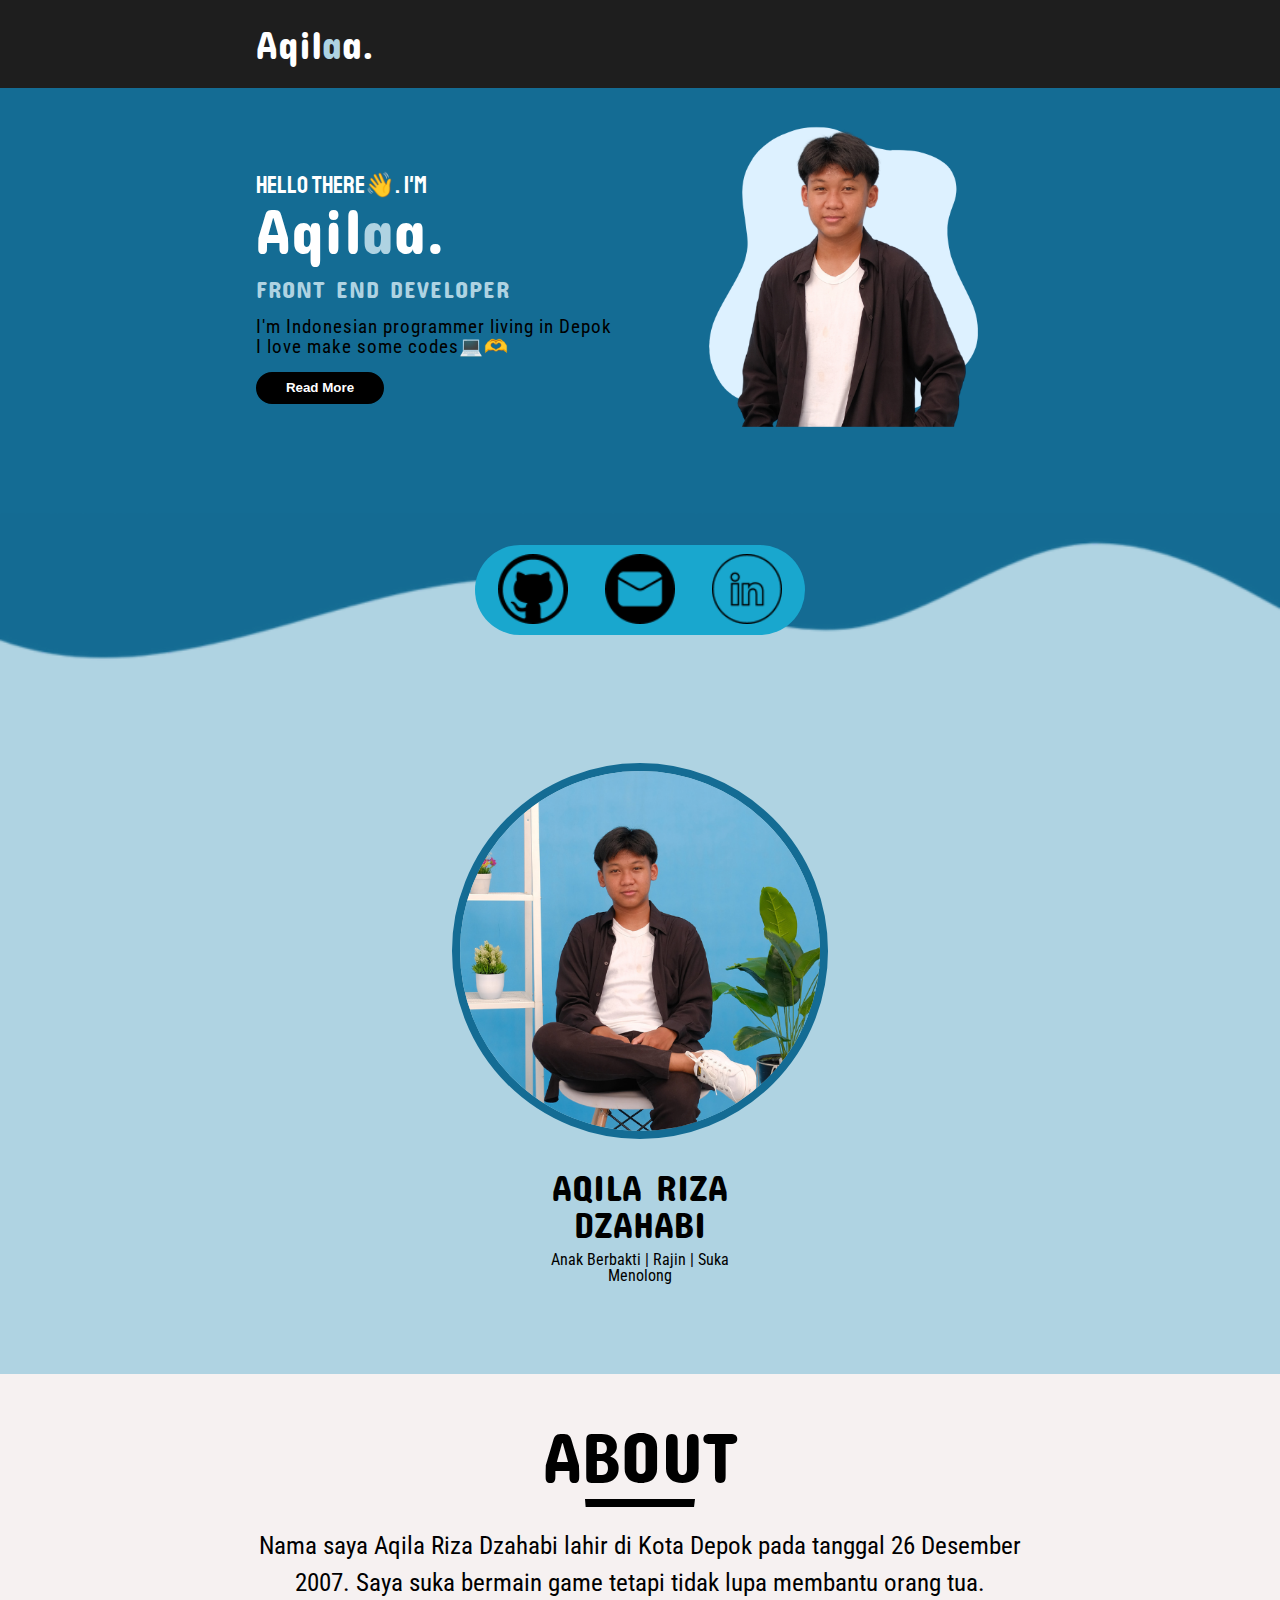
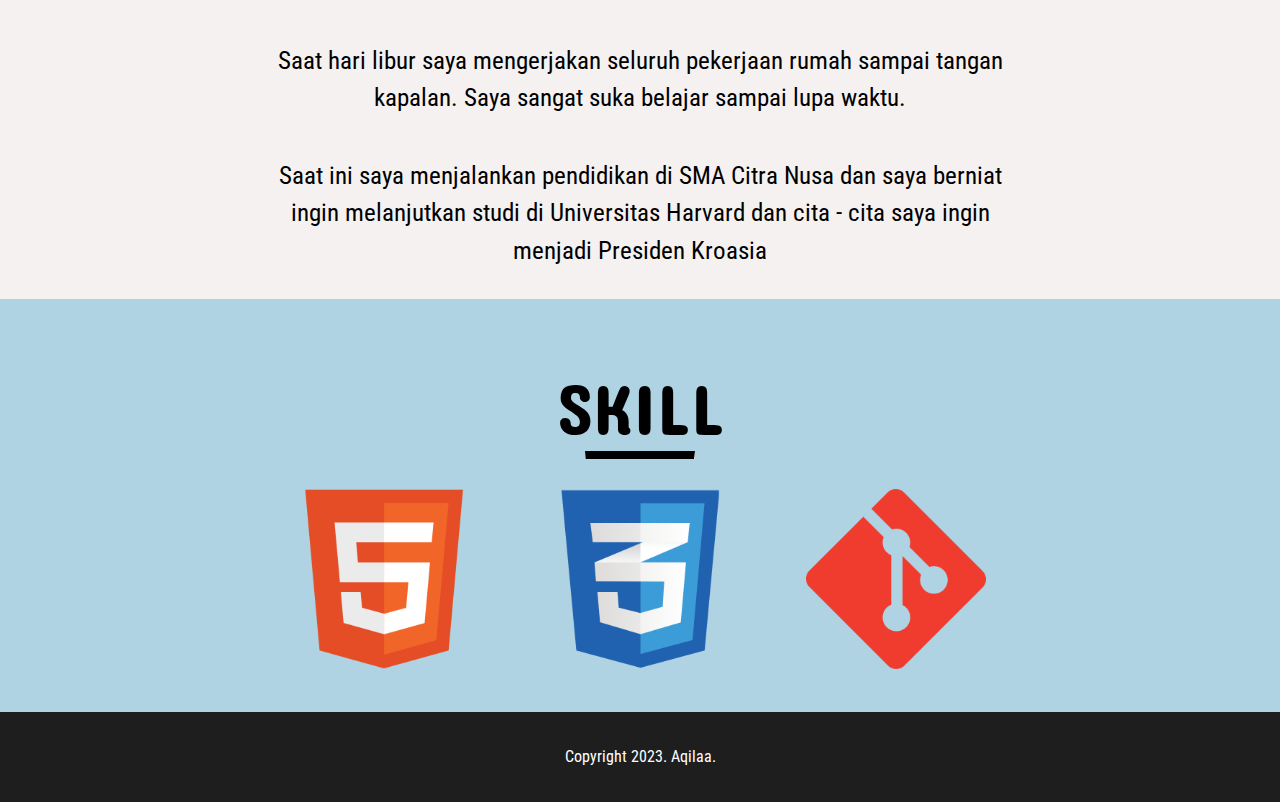
<file: index.html>
<!DOCTYPE html>
<html lang="en">
<head>
    <meta charset="UTF-8">
    <meta name="description" content="Profile Pages Of Aqila Riza Dzahabi">
    <meta name="keywords" content="Aqilaa., Aqila Riza Dzahabi, Abi">
    <meta name="author" content="Aqila Riza Dzahabi">
    <meta name="viewport" content="width=device-width, initial-scale=1.0">
    <title>Aqilaa.</title>
    <link rel="preconnect" href="https://fonts.googleapis.com">
    <link rel="preconnect" href="https://fonts.gstatic.com" crossorigin>
    <link href="https://fonts.googleapis.com/css2?family=Concert+One&family=Roboto+Condensed:ital,wght@0,300;0,400;0,700;1,400;1,700&family=Staatliches&display=swap" rel="stylesheet">
    <link rel="stylesheet" href="/css/add-on.css">
    <link rel="stylesheet" href="/css/index-style.css">
</head>
<body>
    <div class="container">
        <header>
            <div class="header-content">
                <a href="index.html"><h1>Aqil<span class="black">a</span>a.</h1></a>
            </div>
        </header>
        <div class="hero">
            <div class="content">
                <div class="container-content">
                    <section>
                        <h3>HELLO THERE&#128075;. I'M</h3>
                        <h1>Aqil<span class="black">a</span>a.</h1>
                        <h2>FRONT END DEVELOPER</h2>
                        <p>
                            I'm Indonesian programmer living in Depok <br>I love make some codes&#128187;&#129782;
                        </p>
                        <button>Read More</button>
                    </section>
                    <aside>
                        <img class="author-img" src="/img/author.png" alt="">
                    </aside>
                </div>
            </div>
            <img src="/img/wave.png" alt="">
        </div>
        <section class="contact">
            <ul>
                <li><a href="https://github.com/Dzahabi84"><img src="/img/github.png" alt="Github"></a></li>
                <li><a href="mailto:dzahabi2007@gmail.com"><img src="/img/email.png" alt="Email"></a></li>
                <li><a href="https://www.linkedin.com/in/aqila-riza-dzahabi-1924a7230/"><img src="/img/linkedin.png" alt="LinkedIn"></a></li>
            </ul>
        </section>
        <main>
            <section class="about">
                <div class="about-hero">
                    <div class="about-hero-content">
                        <figure>
                            <img src="/img/author-about.png" alt="Author">
                        </figure>
                        <figcaption>
                            <h2>Aqila Riza Dzahabi</h2>
                            <h3>Anak Berbakti | Rajin | Suka Menolong</h3>
                        </figcaption>
                    </div>
                </div>
                <div class="about-desc">
                    <div class="about-desc-content">
                        <h1>About</h1>
                        <hr>
                        <p>
                            Nama saya Aqila Riza Dzahabi lahir di Kota Depok pada tanggal 26 Desember 2007. Saya suka bermain game tetapi tidak lupa membantu orang tua. 
                        </p>
                        <p>
                            Saat hari libur saya mengerjakan seluruh pekerjaan rumah sampai tangan kapalan. Saya sangat suka belajar sampai lupa waktu.
                        </p>
                        <p>
                            Saat ini saya menjalankan pendidikan di SMA Citra Nusa dan saya berniat ingin melanjutkan studi di Universitas Harvard dan cita - cita saya ingin menjadi Presiden Kroasia
                        </p>
                    </div>
                </div>
            </section>
            <section class="skill">
                <div class="skill-content">
                    <h1>Skill</h1>
                    <hr>
                    <ul>
                        <li><img src="/img/html.png" alt="HTML"></li>
                        <li><img src="/img/css.png" alt=""></li>
                        <li><img src="/img/git.png" alt=""></li>
                    </ul>
                </div>
            </section>
        </main>
        <footer>Copyright 2023. Aqilaa.</footer>
    </div>
</body>
</html>
</file>
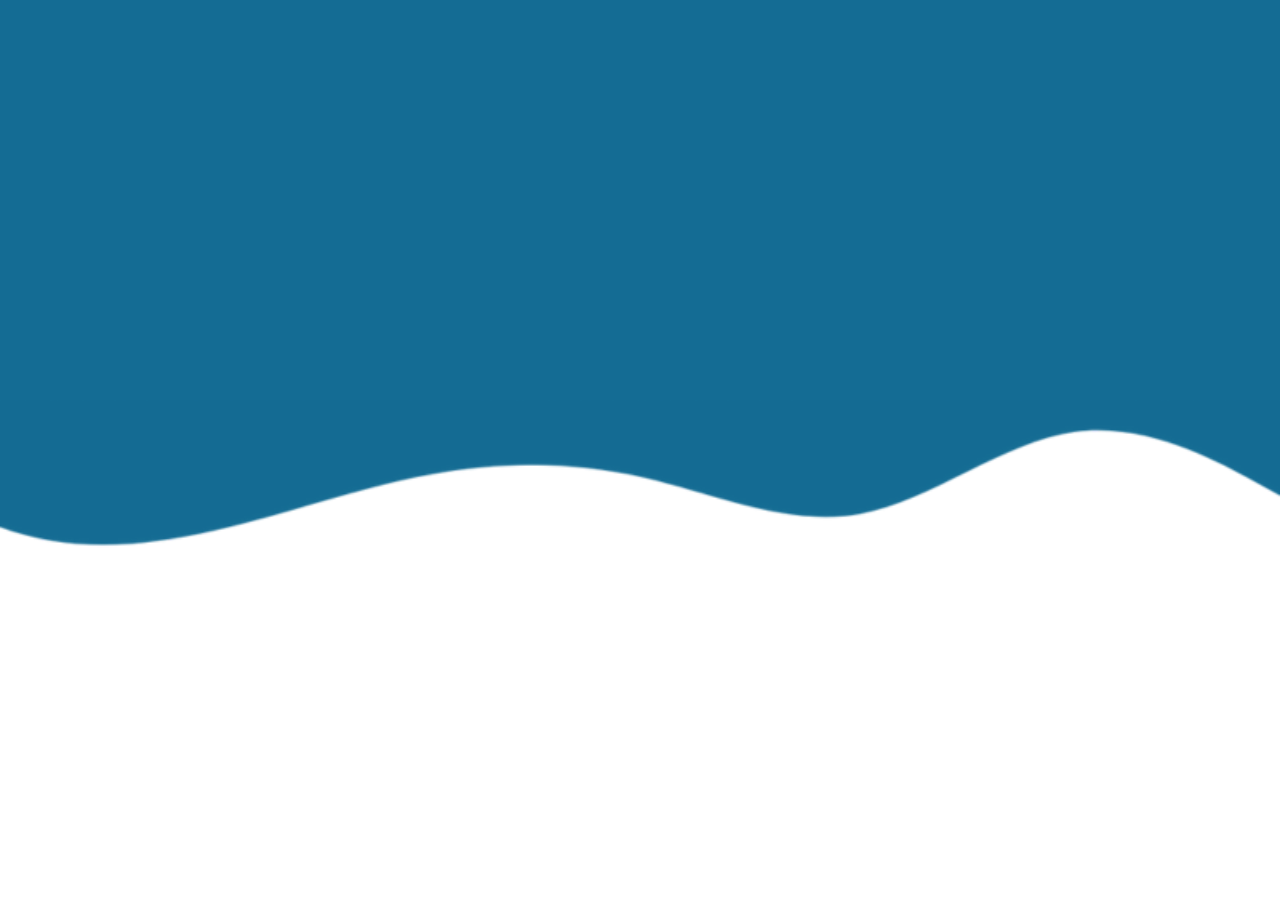
<file: coba.html>
<!DOCTYPE html>
<html lang="en">
<head>
    <meta charset="UTF-8">
    <meta name="viewport" content="width=device-width, initial-scale=1.0">
    <title>Document</title>
    <link rel="stylesheet" href="/css/add-on.css">
    <style>
        .container {
            display: flex;
            flex-direction: column;
        }

        .content {
            height: 400px;
            background-color: rgba(20, 108, 148, 1);
        }
    </style>
</head>
<body>
    <header>

            <div class="container">
                <div class="head"></div>
                <div class="content">
                    
                </div>
                <img src="/img/wave.png" alt="">
            </div>
    </header>
</body>
</html>
</file>
<file: css/index-style.css>
img {
    border-top: none;
}

body {
    /* overflow-x: hidden; */
    font-family: 'Roboto Condensed', sans-serif;
    background-color: #AFD3E2;
    overflow-x: hidden;
}

html {
    font-size: 16px;
}

a {
    text-decoration: none;
    color: white;
}

.black {
    color: #AFD3E2;
}

/* header */

.container header {
    background-color: rgb(30, 30, 30);
    position: fixed;
    width: 100%;
    font-family: 'Concert One', cursive;
    font-size: 35 kapx;
    z-index: 9999;
}

.container header .header-content {
    width: 80%;
    margin: auto;
    padding: 1.5rem 0;
}

/* hero */

.hero {
    display: flex;
    flex-direction: column;
    width: 100%;
    justify-content: space-between;
}

.content {
    background-color: #146C94;
}

.container-content {
    justify-content: space-between;
    padding: 6rem 0 0 0;
    font-family: 'Staatliches', cursive;
    display: flex;
    flex-direction: column;
    width: 80%;
    align-items: center;
    margin: auto;

}

.content .container-content section h3 {
    color: white;
    font-size: 1rem;
}

.content .container-content section h1 {
    font-size: 3rem;
    color: white;
    font-family: 'Concert One', cursive;
}

.content .container-content section h2 {
    letter-spacing: 1px;
    margin: 1rem 0;
    font-size: 1rem;
    color: #AFD3E2;
    font-family: 'Concert One', cursive;
}

.content .container-content section p {
    letter-spacing: 1px;
    font-size: 1rem;
    font-family: 'Roboto Condensed', sans-serif;
}

.content .container-content section button {
    width: 6rem;
    height: 2rem;
    border-radius: 1rem;
    border: 2px solid rgb(0, 0, 0);
    background-color: rgb(0, 0, 0);
    color: rgb(255, 255, 255);
    font-weight: bold;
    transition: .2s;
    margin: 1rem 0 2rem;
}

.content .container-content section button:hover {
    color: rgb(0, 0, 0);
    background-color: rgb(255, 255, 255);
}

aside img {
    width: 45vh;
    padding: 0 0 2rem 0;
}

/* contact */
.contact {
    position: relative;
}

.contact ul {
    padding: 5px;
    width: 200px;
    height: 70px;
    display: flex;
    justify-content: space-around;
    align-items: center;
    border-radius: 35px;
    background-color: #19a7ce;
    position: absolute;
    left: 0;
    right: 0;
    margin: auto;
    top: -3.3rem;
}

.contact ul li {
    transition: .2s;
}

.contact ul li:hover {
    margin-top: -5px;
} 

/* main : about */
main {
    display: flex;
    flex-direction: column;
}

.about {
    display: flex;
    flex-direction: column;
    margin: 8vh auto;
    align-items: center;
}

.about-hero-content, .about-desc-content {
    display: flex;
    flex-direction: column;
    align-items: center;
    width: 80%;
    margin: auto;
}

.about-hero-content {
    margin-top: 4vh;
    margin-bottom: 10vh;
}

.about-hero-content figure img {
    width: 25vh;
    border-radius: 15vh;
    border: 8px solid #146C94;

}

.about-hero-content figcaption h2 {
    font-family: 'Concert One', cursive;
    font-size: 2rem;
    text-align: center;
    text-transform: uppercase;
    margin-top: 3vh;
}

.about-hero-content figcaption h3 {
    font-size: .8rem;
    text-align: center;
    margin-top: 1vh;
}

main section.about .about-desc {
    background-color: #F6F1F1;
    width: 100%;
}

.about-desc-content {
    margin: 5vh auto 0;
    width: 100vw;
}

.about-desc-content h1, .skill h1 {
    font-size: 5vh;
    text-transform: uppercase;
    font-family: 'Concert One', cursive;
}

hr {
    border-top: 10px solid black;
    border-bottom: none;
    width: 20vh;
    margin-bottom: 20px;
}

.about-desc-content p {
    text-align: center;
    line-height: 1.5;
    margin-top: 10px;
    width: 80%;
    margin-bottom: 30px;
}

.about-desc-content p:first-of-type {
    margin-top: 0;
}

/* main : skill */

.skill-content {
    width: 80%;
    margin: 0 auto 30px;
    text-align: center;
}

.skill-content ul {
    display: flex;
    flex-wrap: wrap;
    align-items: center;
    flex-direction: column;
    justify-content: space-around;
}

.skill-content ul li img {
    width: 200px;
    padding: 10px;
}

/* footer  */
footer {
    width: 100%;
    height: 8vh;
    background-color: rgb(30, 30, 30);
    color: white;
    text-align: center;
    line-height: 8vh;
}

/* Small devices (portrait tablets and large phones, 600px and up) */
@media only screen and (min-width: 600px) {
    .container header {
        background-color: rgb(30, 30, 30);
        position: fixed;
        width: 100%;
        font-family: 'Concert One', cursive;
        font-size: 40px;
        z-index: 9999;
    }

    .container header .header-content {
        width: 80%;
        margin: auto;
        padding: 1.5rem 0;
    }
    .container-content {
        flex-direction: row;
        justify-content: space-around;
    }

    aside img {
        width: 25vh;
    }

    .contact ul {
        top: -6rem;
        width: 350px;
        height: 120px;
        border-radius: 45px;
    }

    .contact ul li img {
        width: 100px;
    }

    .about-hero-content figure img {
        width: 20vh;
        border-radius: 15vh;
        border: 8px solid #146C94;
    }

    .about-hero-content figcaption h2 {
        font-size: 2.2rem;
    }

    .about-hero-content {
        margin-top: 2vh;
        margin-bottom: 10vh;
    }

    .about-hero-content figcaption h3 {
        font-size: 1rem;
    }

    .about-desc-content h1, .skill h1 {
        font-size: 3vh;
    }

    hr {
        border-top: 8px solid black;
        border-bottom: none;
        width: 12vh;
        margin-bottom: 20px;
    }

    .about-desc-content p {
        font-size: 20px;
    }

    .skill-content ul {
        flex-direction: row;
    }

    .skill-content ul li img {
        width: 180px;
        padding: 10px;
    }

    .container-content {
        padding: 18rem 0 12rem 0;
    }

    .container-header {
        font-size: 35px;
    }

    .content .container-content section h3 {
        font-size: 1.5rem;
    }
    
    .content .container-content section h1 {
        font-size: 4rem;
    }
    
    .content .container-content section h2 {
        font-size: 1.5rem;
    }
    
    .content .container-content section p {
        font-size: 1.2rem;
    }
    
    .content .container-content section button {
        width: 8rem;
    }

    aside img {
        width: 350px;
        padding: 0 0 2rem 0;
    }
}

/* Medium devices (landscape tablets, 768px and up) */
@media only screen and (min-width: 768px) {
    .container header {
        font-size: 40px;
    }

    .container-content {
        flex-direction: row;
        justify-content: space-around;
    }

    aside img {
        width: 25vh;
    }

    .contact ul {
        top: -9rem;
        width: 350px;
        height: 120px;
        border-radius: 45px;
    }

    .contact ul li img {
        width: 100px;
    }

    .about-hero-content figure img {
        width: 30vh;
        border-radius: 20vh;
        border: 8px solid #146C94;
    }

    .about-hero-content figcaption h2 {
        font-size: 2.6rem;
    }

    .about-hero-content {
        margin-top: 2vh;
        margin-bottom: 10vh;
    }

    .about-hero-content figcaption h3 {
        font-size: 1.2rem;
    }

    .about-desc-content h1, .skill h1 {
        font-size: 4vh;
    }

    hr {
        border-top: 8px solid black;
        border-bottom: none;
        width: 12vh;
        margin-bottom: 20px;
    }

    .about-desc-content p {
        font-size: 20px;
    }

    .skill-content ul {
        flex-direction: row;
    }

    .skill-content ul li img {
        width: 180px;
        padding: 10px;
    }

    .container-content {
        padding: 18rem 0 12rem 0;
    }

    .container-header {
        font-size: 35px;
    }

    .content .container-content section h3 {
        font-size: 1.5rem;
    }
    
    .content .container-content section h1 {
        font-size: 4rem;
    }
    
    .content .container-content section h2 {
        font-size: 1.5rem;
    }
    
    .content .container-content section p {
        font-size: 1.2rem;
    }
    
    .content .container-content section button {
        width: 8rem;
    }

    aside img {
        width: 350px;
        padding: 0 0 2rem 0;
    }
}

/* Large devices (laptops/desktops, 992px and up) */
@media only screen and (min-width: 992px) {
    .container header {
        background-color: rgb(30, 30, 30);
        position: fixed;
        width: 100%;
        font-family: 'Concert One', cursive;
        font-size: 40px;
        z-index: 9999;
    }

    .container header .header-content {
        width: 80%;
        margin: auto;
        padding: 1.5rem 0;
    }
    .container-content {
        flex-direction: row;
        justify-content: space-between;
    }

    aside img {
        width: 25vh;
    }

    .contact ul {
        top: -8rem;
        width: 320px;
        height: 80px;
        border-radius: 45px;
    }

    .contact ul li img {
        width: 70px;
    }

    .about-hero-content figure img {
        width: 40vh;
        border-radius: 25vh;
        border: 8px solid #146C94;
    }

    .about-hero-content figcaption h2 {
        font-size: 2.3rem;
    }

    .about-hero-content {
        margin-top: 2vh;
        margin-bottom: 10vh;
    }

    .about-hero-content figcaption h3 {
        font-size: 1rem;
    }

    .about-desc-content h1, .skill h1 {
        font-size: 6vh;
    }

    hr {
        border-top: 8px solid black;
        border-bottom: none;
        width: 12vh;
        margin-bottom: 20px;
    }

    .about-desc-content p {
        font-size: 20px;
    }

    .skill-content ul {
        flex-direction: row;
    }

    .skill-content ul li img {
        width: 180px;
        padding: 10px;
    }

    .container-content {
        padding: 7rem 0 1rem 0;
    }

    .container-header {
        font-size: 35px;
    }

    .content .container-content section h3 {
        font-size: 1.5rem;
    }
    
    .content .container-content section h1 {
        font-size: 4rem;
    }
    
    .content .container-content section h2 {
        font-size: 1.5rem;
    }
    
    .content .container-content section p {
        font-size: 1.2rem;
    }
    
    .content .container-content section button {
        width: 8rem;
    }

    aside img {
        width: 350px;
        padding: 0 0 2rem 0;
    }

    .container header {
        font-size: 25px;
    }

    footer {
        height: 10vh;
        line-height: 10vh;
    }
}

/* Extra large devices (large laptops and desktops, 1200px and up) */
@media only screen and (min-width: 1200px) {
    .container header {
        background-color: rgb(30, 30, 30);
        position: fixed;
        width: 100%;
        font-family: 'Concert One', cursive;
        font-size: 60px;
        z-index: 9999;
    }

    .container header .header-content {
        width: 60%;
        margin: auto;
        padding: 1.5rem 0;
    }
    .container-content {
        flex-direction: row;
        justify-content: space-between;
    }

    aside img {
        width: 25vh;
    }

    .contact ul {
        top: -8rem;
        width: 320px;
        height: 80px;
        border-radius: 45px;
    }

    .contact ul li img {
        width: 70px;
    }

    .about-hero-content figure img {
        width: 40vh;
        border-radius: 25vh;
        border: 8px solid #146C94;
    }

    .about-hero-content figcaption h2 {
        font-size: 2.3rem;
    }

    .about-hero-content {
        margin-top: 2vh;
        margin-bottom: 10vh;
    }

    .about-hero-content figcaption h3 {
        font-size: 1rem;
    }

    .about-desc-content h1, .skill h1 {
        font-size: 8vh;
    }

    hr {
        border-top: 8px solid black;
        border-bottom: none;
        width: 12vh;
        margin-bottom: 20px;
    }

    .about-desc-content p {
        font-size: 25px;
    }

    .skill-content ul {
        flex-direction: row;
    }

    .skill-content ul li img {
        width: 180px;
        padding: 10px;
    }

    .container-content {
        padding: 7rem 0 1rem 0;
    }

    .container-header {
        font-size: 35px;
    }

    .content .container-content section h3 {
        font-size: 1.5rem;
    }
    
    .content .container-content section h1 {
        font-size: 4rem;
    }
    
    .content .container-content section h2 {
        font-size: 1.5rem;
    }
    
    .content .container-content section p {
        font-size: 1.2rem;
    }
    
    .content .container-content section button {
        width: 8rem;
    }

    aside img {
        width: 350px;
        padding: 0 0 2rem 0;
    }

    .container header {
        font-size: 40px;
    }

    footer {
        height: 10vh;
        line-height: 10vh;
    }

    .skill-content {
        width: 60%;
    }

    .about-desc-content p {
        width: 60%;
    }

    .about-hero-content {
        width: 60%;
    }

    .container-content {
        width: 60%;
    }
}
</file>
<file: css/add-on.css>
/* Reset CSS */
html, body, div, span, applet, object, iframe,
h1, h2, h3, h4, h5, h6, p, blockquote, pre,
a, abbr, acronym, address, big, cite, code,
del, dfn, em, img, ins, kbd, q, s, samp,
small, strike, strong, sub, sup, tt, var,
b, u, i, center,
dl, dt, dd, ol, ul, li,
fieldset, form, label, legend,
table, caption, tbody, tfoot, thead, tr, th, td,
article, aside, canvas, details, embed, 
figure, figcaption, footer, header, hgroup, 
menu, nav, output, ruby, section, summary,
time, mark, audio, video {
	margin: 0;
	padding: 0;
	border: 0;
	font-size: 100%;
	font: inherit;
	vertical-align: baseline;
}
article, aside, details, figcaption, figure, 
footer, header, hgroup, menu, nav, section {
	display: block;
}
body {
	line-height: 1;
}
ol, ul {
	list-style: none;
}
blockquote, q {
	quotes: none;
}
blockquote:before, blockquote:after,
q:before, q:after {
	content: '';
	content: none;
}
table {
	border-collapse: collapse;
	border-spacing: 0;
}

/* Clear CSS */
.cf:before,
.cf:after {
   content: " "; /* 1 */
   display: table; /* 2 */
}

.cf:after {
   clear: both;
}
.cf {
   zoom: 1;
}
</file>
